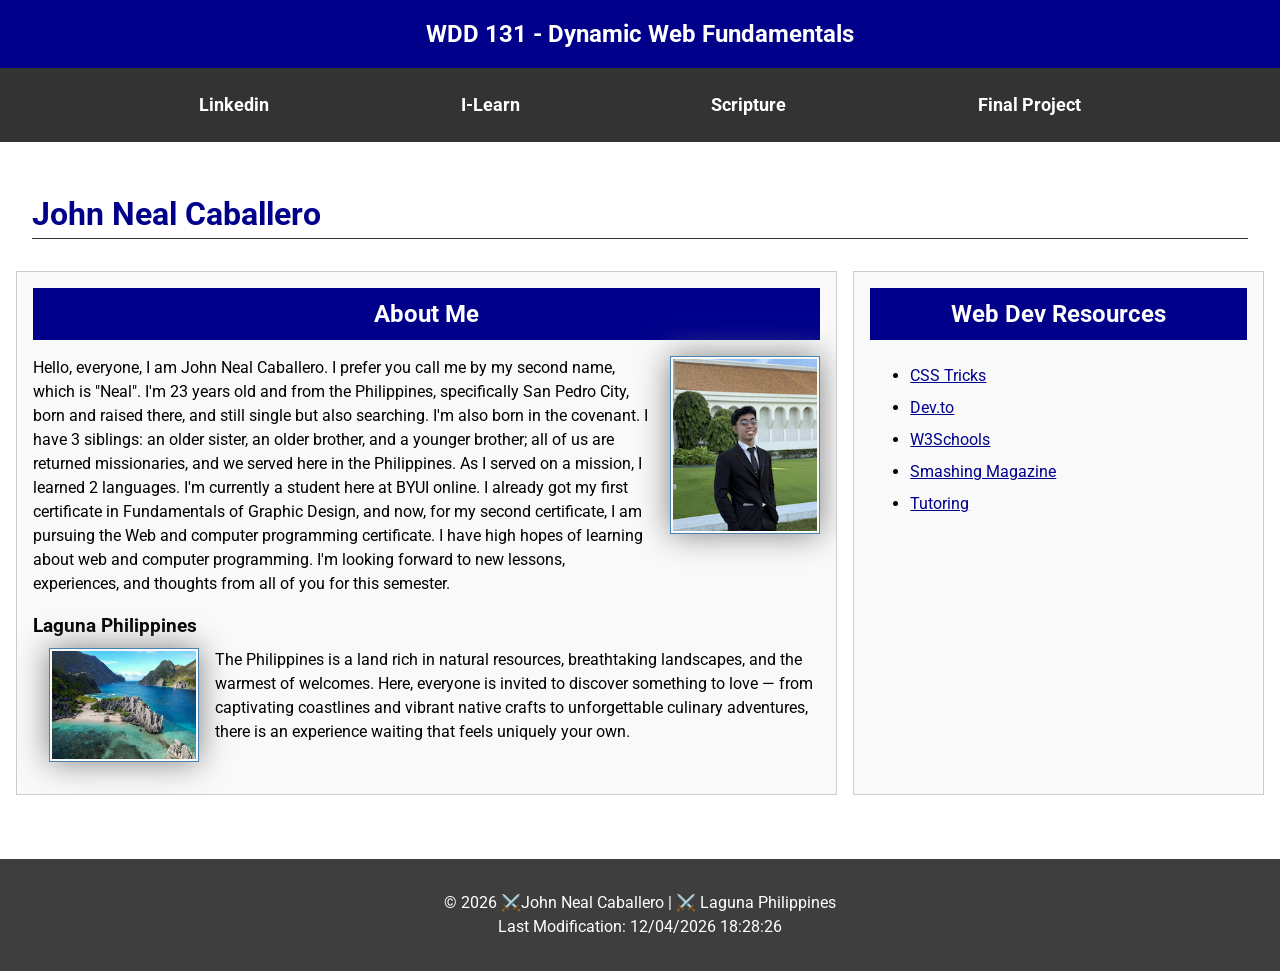
<file: index.html>
<!DOCTYPE html>
<html lang="en">

<head>
    <meta charset="UTF-8">
    <meta name="viewport" content="width=device-width, initial-scale=1.0">
    <title>WDD 131 - Dynamic Web Fundamentals - John Neal Caballero</title>
    <meta name="description"
      content="John Neal Caballero's WDD 131 home page for learning Dynamic Web Fundamentals using HTML, CSS, and Javascript">
    <meta name="author" content="John Neal Caballero">
    <link rel="preconnect" href="https://fonts.googleapis.com">
    <link rel="preconnect" href="https://fonts.gstatic.com" crossorigin>
    <link href="https://fonts.googleapis.com/css2?family=Roboto:ital,wght@0,100..900;1,100..900&display=swap" rel="stylesheet">
    <link rel="stylesheet" href="styles/base.css">
    <script src="scripts/getdates.js" defer></script>
</head>

<body>
    <header>
        <span id="course-title">WDD 131 - Dynamic Web Fundamentals</span>

        <nav>
            <a href="https://www.linkedin.com/in/john-neal-caballero-a017a2123/">Linkedin</a>
            <a href="https://byupw.instructure.com/">I-Learn</a>
            <a href="https://www.churchofjesuschrist.org/study/scriptures/bofm/alma/44?lang=eng">Scripture</a>
            <a href="#">Final Project</a>
        </nav>
    </header>
    


     <main>
            <h1>John Neal Caballero</h1>
            <section class="card">
                <h2>About Me</h2>
                <img src="images/profile.jpg" alt="Hello, my name is John Neal Caballero">
                <p>Hello, everyone, I am John Neal Caballero. I prefer you call me by my second name,
                which
                is "Neal". I'm 23 years old and from the Philippines, specifically San Pedro City,
                born
                and raised there, and still single but also searching. I'm also born in the
                covenant. I
                have 3 siblings: an older sister, an older brother, and a younger brother; all of us
                are
                returned missionaries, and we served here in the Philippines. As I served on a
                mission,
                I learned 2 languages. I'm currently a student here at BYUI online. I already got my
                first certificate in Fundamentals of Graphic Design, and now, for my second
                certificate,
                I am pursuing the Web and computer programming certificate. I have high hopes of
                learning about web and computer programming. I'm looking forward to new lessons,
                experiences, and thoughts from all of you for this semester.</p>
                <h3>Laguna Philippines</h3>
                <div class="location-info">
                    <img src="images/philippines.jpg" alt="Philippines landscapes">
                    <p> The Philippines is a land rich in natural resources, breathtaking landscapes,
                and
                the
                warmest of welcomes. Here, everyone is invited to discover something to love —
                from
                captivating coastlines and vibrant native crafts to unforgettable culinary
                adventures, there is an experience waiting that feels uniquely your own.</p>

                </div>
                
            </section>
            <section class="card">
            <h2>Web Dev Resources</h2>
            <ul>
                <li><a href="https://css-tricks.com/snippets/css/a-guide-to-flexbox/">CSS Tricks</a></li>
                <li><a href="https://dev.to/">Dev.to</a></li>
                <li><a href="https://www.w3schools.com/">W3Schools</a></li>
                <li><a href="https://www.smashingmagazine.com/">Smashing Magazine</a></li>
                <li><a href="https://byupathwayworldwideprod.sharepoint.com/sites/WebComputerProgrammingCertificate/SitePages/WDD-131(1).aspx?e=FtHAQv&share=EWuXsjwbZUdEsmVoV5ImBqoBySAAu9vYautSHGOB8UrdwQ">Tutoring</a></li>
            </ul>
            
        </section>
            
    </main>
        

    <footer>
        <p>© <span id="currentyear"></span> ⚔️John Neal Caballero | ⚔️ Laguna Philippines</p>
        <p id="lastModified"></p>
    </footer>
</body>

</html>
</file>
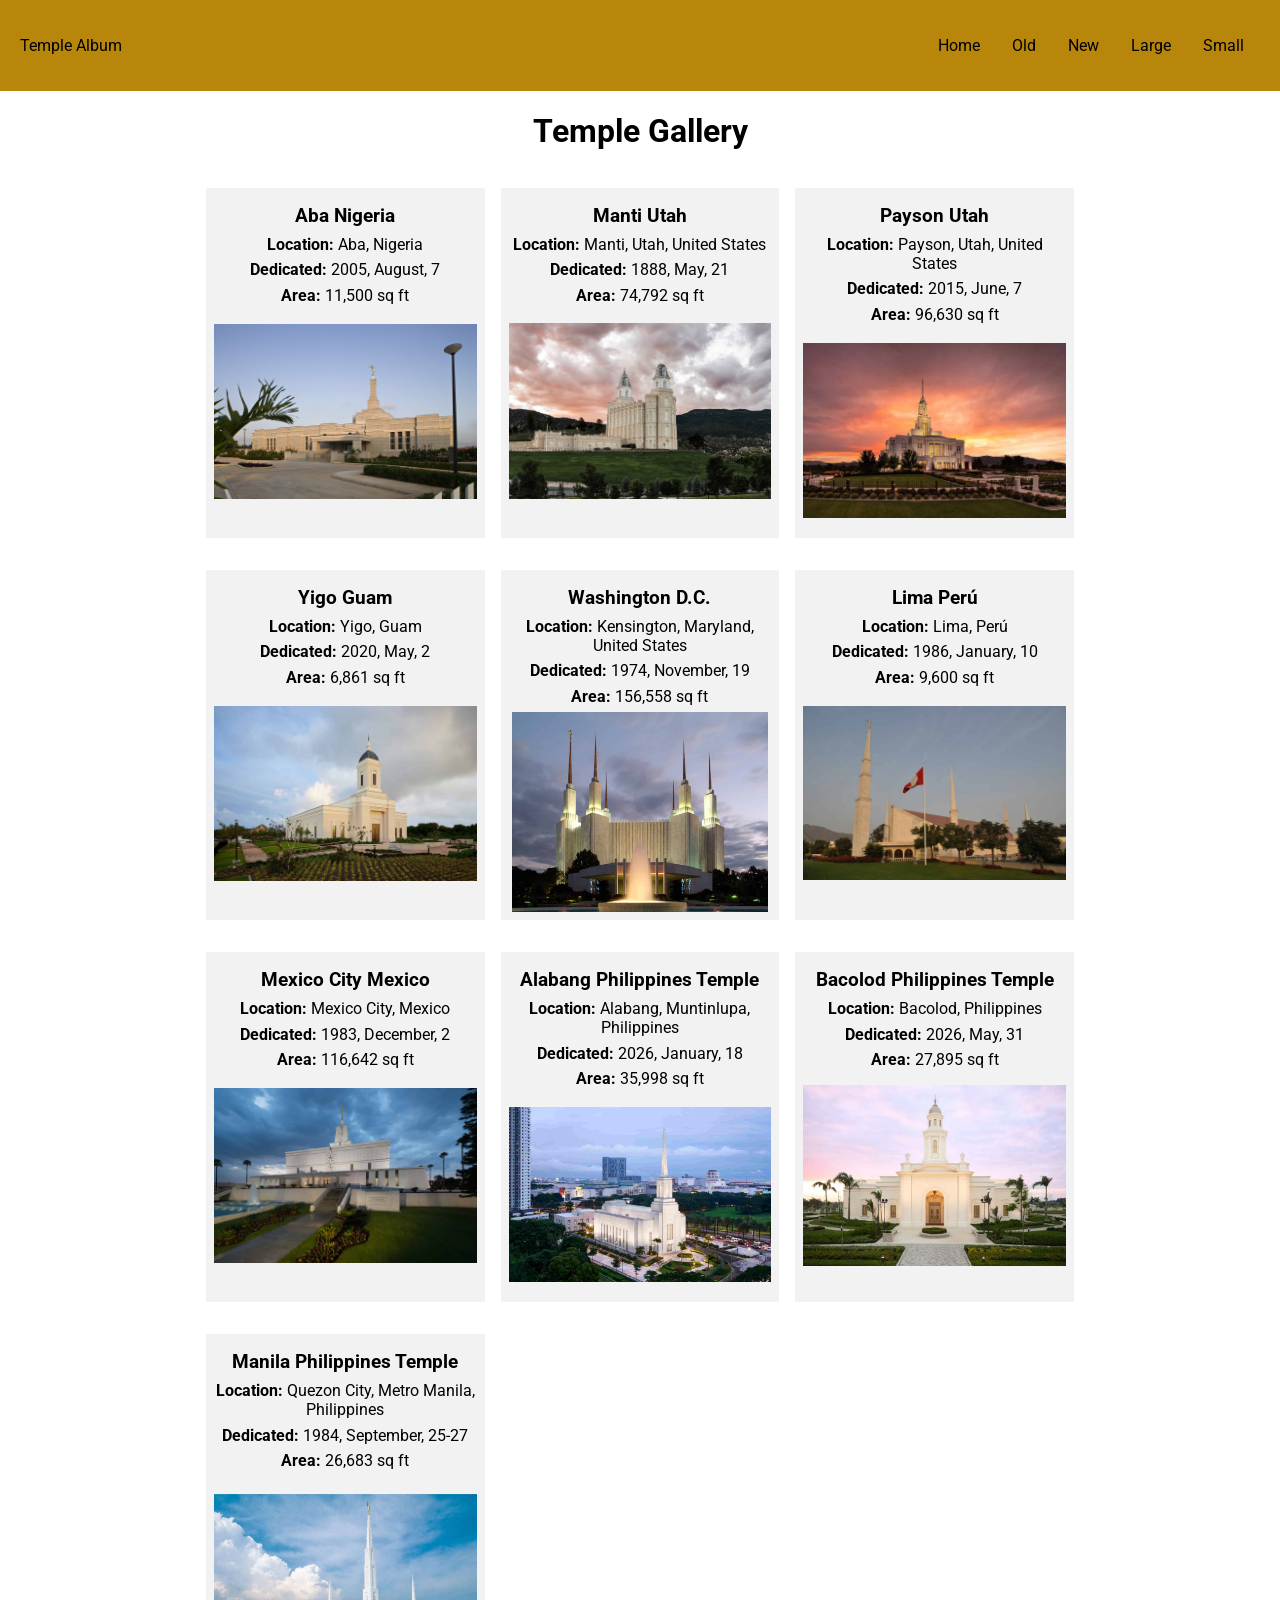
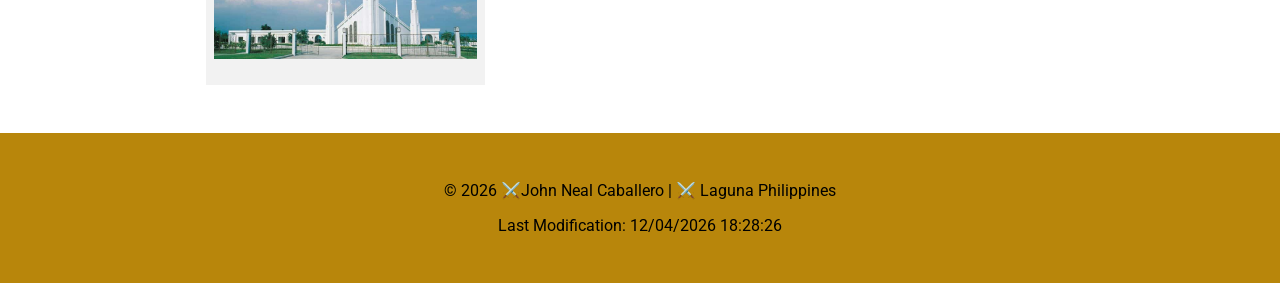
<file: filtered-temples.html>
<!DOCTYPE html>
<html lang="en">

<head>
    <meta charset="UTF-8">
    <meta name="viewport" content="width=device-width, initial-scale=1.0">
    <title>WDD 131 - Project Album - John Neal Caballero</title>
    <meta name="description"
      content="John Neal Caballero's WDD 131 Project Album were I making an Home page for temples">
    <meta name="author" content="John Neal Caballero">
    <link rel="preconnect" href="https://fonts.googleapis.com">
    <link rel="preconnect" href="https://fonts.gstatic.com" crossorigin>
    <link href="https://fonts.googleapis.com/css2?family=Roboto:ital,wght@0,100..900;1,100..900&display=swap" rel="stylesheet">
    <link rel="stylesheet" href="styles/filtered-temples.css">
    <link rel="stylesheet" href="styles/filtered-temples-large.css">
    <script src="scripts/filtered-temples.js" defer></script>
</head>

<body>
   <header>
    <p class="site-title">Temple Album</p>
    <button id="menu" aria-label="Open navigation menu">☰</button>
    <nav>
        <a href="#" id="home">Home</a>
        <a href="#" id="old">Old</a>
        <a href="#" id="new">New</a>
        <a href="#" id="large">Large</a>
        <a href="#" id="small">Small</a>
    </nav>
   </header>

   
   <main>
    <h1>Temple Gallery</h1>
    
    <div class="gallery">
   </div>
   </main>

    <footer>
        <p>© <span id="currentyear"></span> ⚔️John Neal Caballero | ⚔️ Laguna Philippines</p>
        <p id="lastModified"></p>
    </footer>
</body>

</html>
</file>
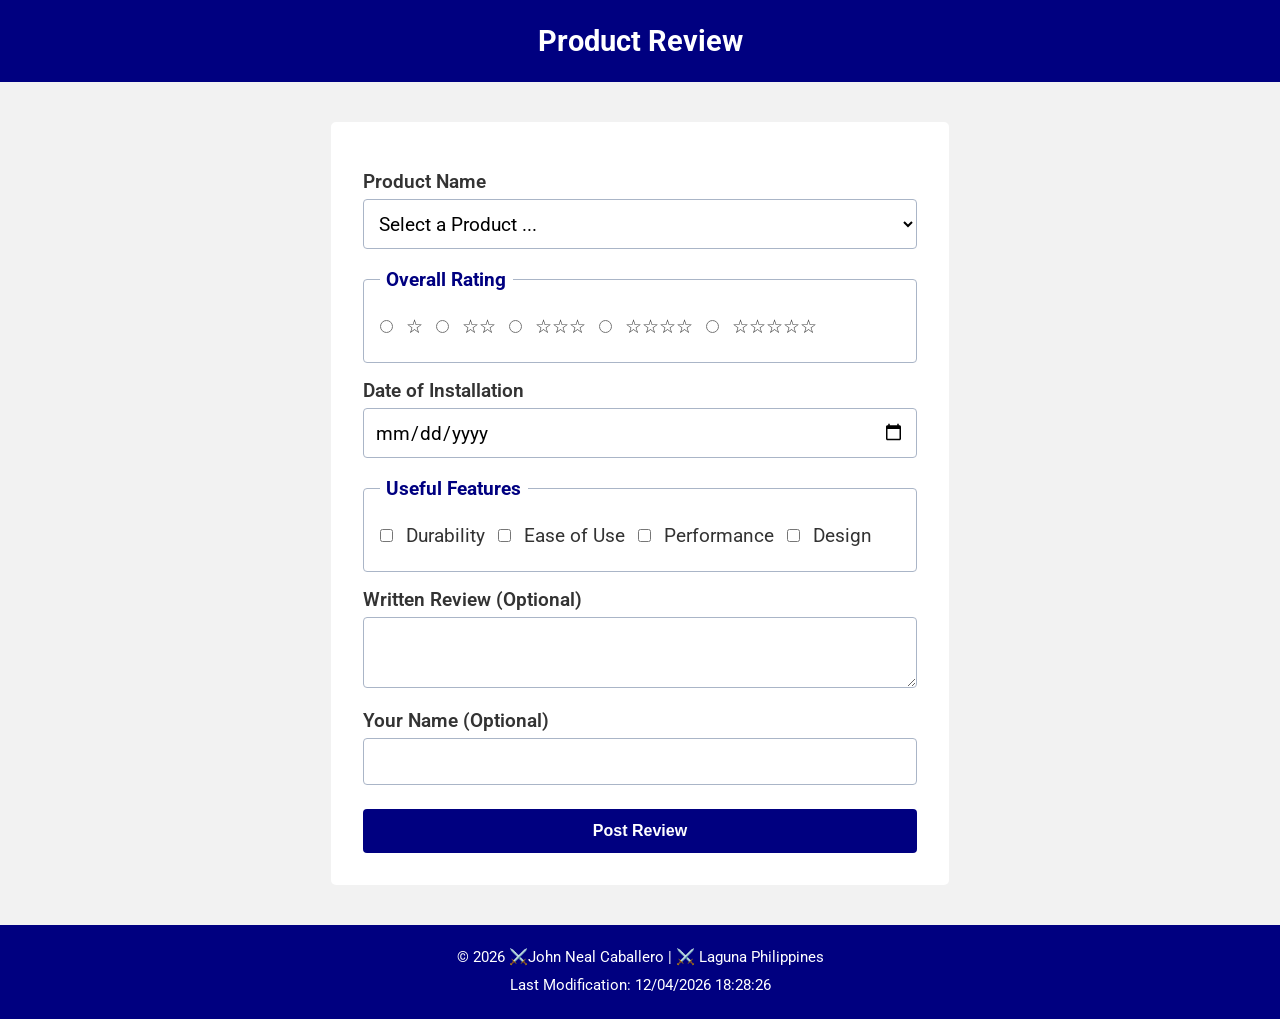
<file: form.html>
<!DOCTYPE html>
<html lang="en">
<head>
    <meta charset="UTF-8">
    <meta name="viewport" content="width=device-width, initial-scale=1.0">
    <title>WDD 131 Product Review</title>
    <meta name="description"
      content="Submit a product review by selecting a product, rating it, and sharing your feedback.">
    <meta name="author" content="John Neal Caballero">
    <link rel="preconnect" href="https://fonts.googleapis.com">
    <link rel="preconnect" href="https://fonts.gstatic.com" crossorigin>
    <link href="https://fonts.googleapis.com/css2?family=Roboto:ital,wght@0,100..900;1,100..900&display=swap" rel="stylesheet">
    <link rel="stylesheet" href="styles/form.css">
    <script src="scripts/form.js" defer></script>
</head>
<body>
    <header>
        <h1>Product Review</h1>
    </header>
    <main>
       <form action="review.html" method="get">
        <label for="productName">Product Name</label>
        <select name="productName" id="productName" required>
            <option value="" disabled selected>Select a Product ...</option>
        </select>

        <fieldset>
            <legend>Overall Rating</legend>
            <input type="radio" id="rating1" name="rating" value="1" required>
            <label for="rating1">☆</label>
            <input type="radio" id="rating2" name="rating" value="2" required>
            <label for="rating2">☆☆</label>
            <input type="radio" id="rating3" name="rating" value="3" required>
            <label for="rating3">☆☆☆</label>
            <input type="radio" id="rating4" name="rating" value="4" required>
            <label for="rating4">☆☆☆☆</label>
            <input type="radio" id="rating5" name="rating" value="5" required>
            <label for="rating5">☆☆☆☆☆</label>
        </fieldset>
        
        <label for="installationDate">Date of Installation</label>
        <input type="date" id="installationDate" name="installationDate" required>

        <fieldset>
            <legend>Useful Features</legend>

            <input type="checkbox" id="durability" name="features" value="durability">
            <label for="durability">Durability</label>

            <input type="checkbox" id="easeofuse" name="features" value="easeofuse">
            <label for="easeofuse">Ease of Use</label>

            <input type="checkbox" id="performance" name="features" value="performance">
            <label for="performance">Performance</label>

            <input type="checkbox" id="design" name="features" value="design">
            <label for="design">Design</label>
        </fieldset>

        <label for="writtenReview">Written Review (Optional)</label>
        <textarea name="writtenReview" id="writtenReview"></textarea>

        <label for="userName">Your Name (Optional)</label>
        <input type="text" id="userName" name="userName">

        <input type="submit" value="Post Review">
        </form>
    </main>

    <footer>
        <p>© <span id="currentyear"></span> ⚔️John Neal Caballero | ⚔️ Laguna Philippines</p>
        <p id="lastModified"></p>
    </footer>
</body>
</html>
</file>
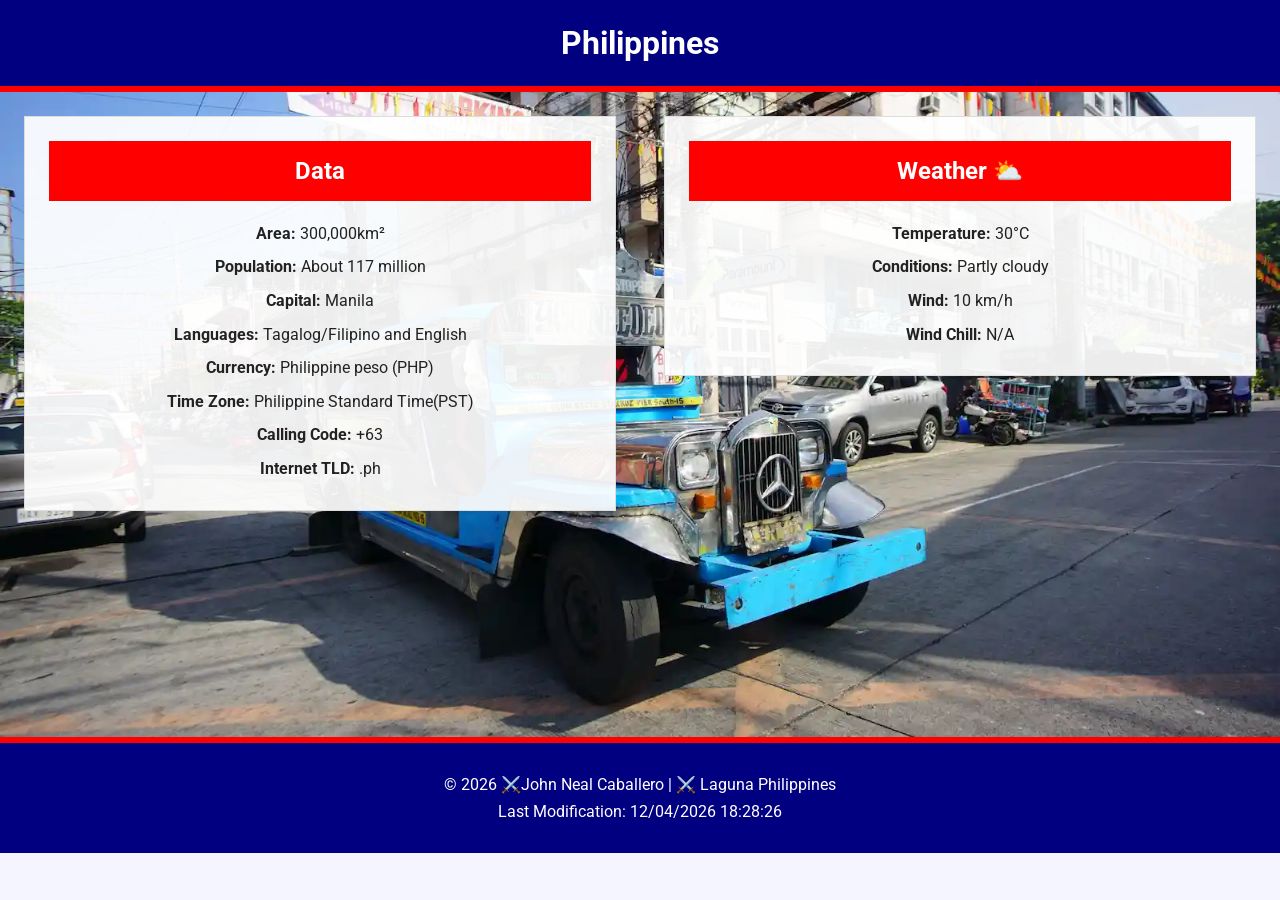
<file: place.html>
<!DOCTYPE html>
<html lang="en">
<head>
    <meta charset="UTF-8">
    <meta name="viewport" content="width=device-width, initial-scale=1.0">
    <title>Philippines | Country Page</title>
    <meta name="description"
      content="John Neal Caballero's WDD 131 Country Page Week 3 Philippines Data and Weather">
    <meta name="author" content="John Neal Caballero">
    <link rel="preconnect" href="https://fonts.googleapis.com">
    <link rel="preconnect" href="https://fonts.gstatic.com" crossorigin>
    <link href="https://fonts.googleapis.com/css2?family=Roboto:ital,wght@0,100..900;1,100..900&display=swap" rel="stylesheet">
    <link rel="stylesheet" href="styles/place.css">
    <script src="scripts/place.js" defer></script>
</head>
<body>
    <header>
        <h1>Philippines</h1>
    </header>

    <main>
        <img src="images/philippines-pic.webp" 
        srcset="
        images/philippines-small.webp 600w,
        images/philippines-medium.webp 1000w,
        images/philippines-pic.webp 1600w
        "
        sizes="100vw"
        alt="A scenic view of the Philippines">
        <section>
            <h2>Data</h2>
           <p><strong>Area:</strong> 300,000km²</p>
           <p><strong>Population:</strong> About 117 million</p>
           <p><strong>Capital:</strong> Manila</p>
           <p><strong>Languages:</strong> Tagalog/Filipino and English</p>
           <p><strong>Currency:</strong> Philippine peso (PHP)</p>
           <p><strong>Time Zone:</strong> Philippine Standard Time(PST)</p>
           <p><strong>Calling Code:</strong> +63</p>
           <p><strong>Internet TLD:</strong> .ph</p>
        </section>

        <section>
            <h2>Weather</h2>
            <img src="images/weather-icon.svg" alt="weather icon for mobile">
            <p><strong>Temperature:</strong> 30°C</p>
            <p><strong>Conditions:</strong> Partly cloudy</p>
            <p><strong>Wind:</strong> 10 km/h</p>
            <p><strong>Wind Chill:</strong> <span id="windchill"></span></p>
        </section>
       

    </main>

    <footer>
        <p>© <span id="currentyear"></span> ⚔️John Neal Caballero | ⚔️ Laguna Philippines</p>
        <p id="lastModified"></p>
    </footer>
</body>
</html>
</file>
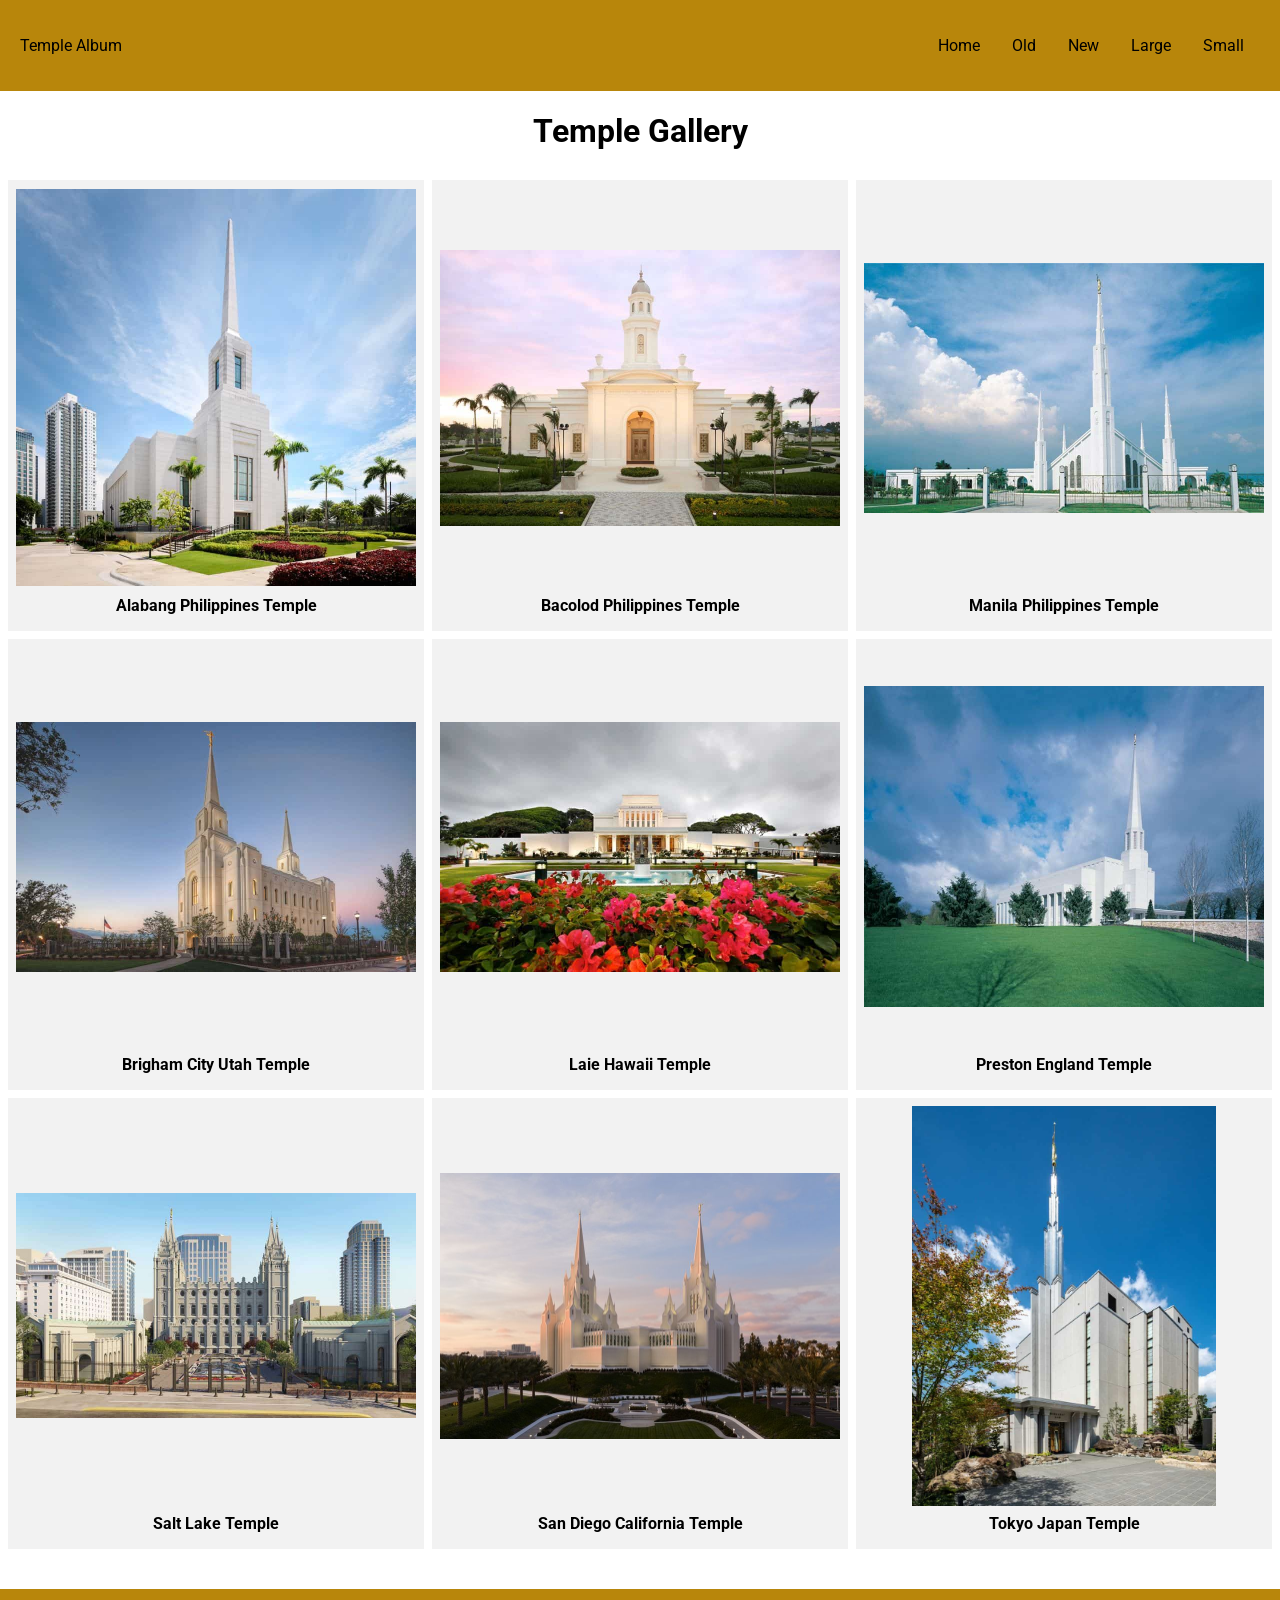
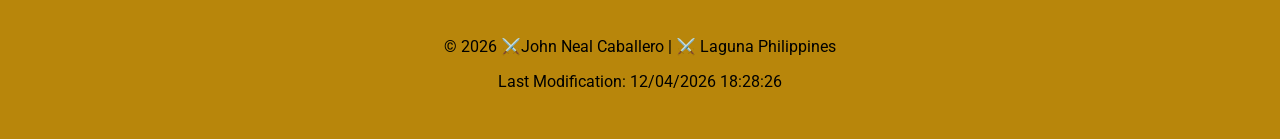
<file: temples.html>
<!DOCTYPE html>
<html lang="en">

<head>
    <meta charset="UTF-8">
    <meta name="viewport" content="width=device-width, initial-scale=1.0">
    <title>WDD 131 - Project Album - John Neal Caballero</title>
    <meta name="description"
      content="John Neal Caballero's WDD 131 Project Album were I making an Home page for temples">
    <meta name="author" content="John Neal Caballero">
    <link rel="preconnect" href="https://fonts.googleapis.com">
    <link rel="preconnect" href="https://fonts.gstatic.com" crossorigin>
    <link href="https://fonts.googleapis.com/css2?family=Roboto:ital,wght@0,100..900;1,100..900&display=swap" rel="stylesheet">
    <link rel="stylesheet" href="styles/temples.css">
    <link rel="stylesheet" href="styles/temples-large.css">
    <script src="scripts/temples.js" defer></script>
</head>

<body>
   <header>
    <p class="site-title">Temple Album</p>
    <button id="menu" aria-label="Open navigation menu">☰</button>
    <nav>
        <a href="#">Home</a>
        <a href="#">Old</a>
        <a href="#">New</a>
        <a href="#">Large</a>
        <a href="#">Small</a>
    </nav>
   </header>

   
   <main>
    <h1>Temple Gallery</h1>
    
    <div class="gallery">
    <figure>
        <img src="images/alabang-philippines-temple.jpg" alt="Alabang Temple">
        <figcaption>Alabang Philippines Temple</figcaption>
    </figure>
    <figure>
        <img src="images/bacolod-philippines-temple.jpg" alt="Bacolod Temple">
        <figcaption>Bacolod Philippines Temple</figcaption>
    </figure>
    <figure>
        <img src="images/manila-philippines-temple.jpg" alt="Manila Temple">
        <figcaption>Manila Philippines Temple</figcaption>
    </figure>
    <figure>
        <img src="images/brigham-city-utah-temple.jpg" alt="Brigham City Temple">
        <figcaption>Brigham City Utah Temple</figcaption>
    </figure>
    <figure>
        <img src="images/laiehawaii-temple.jpg" alt="Laie Temple">
        <figcaption>Laie Hawaii Temple</figcaption>
    </figure>
    <figure>
        <img src="images/preston-england-temple.jpg" alt="Preston Temple">
        <figcaption>Preston England Temple</figcaption>
    </figure>
    <figure>
        <img src="images/salt-lake-temple.jpg" alt="Salt Lake Temple">
        <figcaption>Salt Lake Temple</figcaption>
    </figure>
    <figure>
        <img src="images/sandiegocalifornia-temple.jpeg" alt="San Diego Temple">
        <figcaption>San Diego California Temple</figcaption>
    </figure>
    <figure>
        <img src="images/tokyojapan-temple.jpg" alt="Tokyo Temple">
        <figcaption>Tokyo Japan Temple</figcaption>
    </figure>
   </div>
   </main>

    <footer>
        <p>© <span id="currentyear"></span> ⚔️John Neal Caballero | ⚔️ Laguna Philippines</p>
        <p id="lastModified"></p>
    </footer>
</body>

</html>
</file>
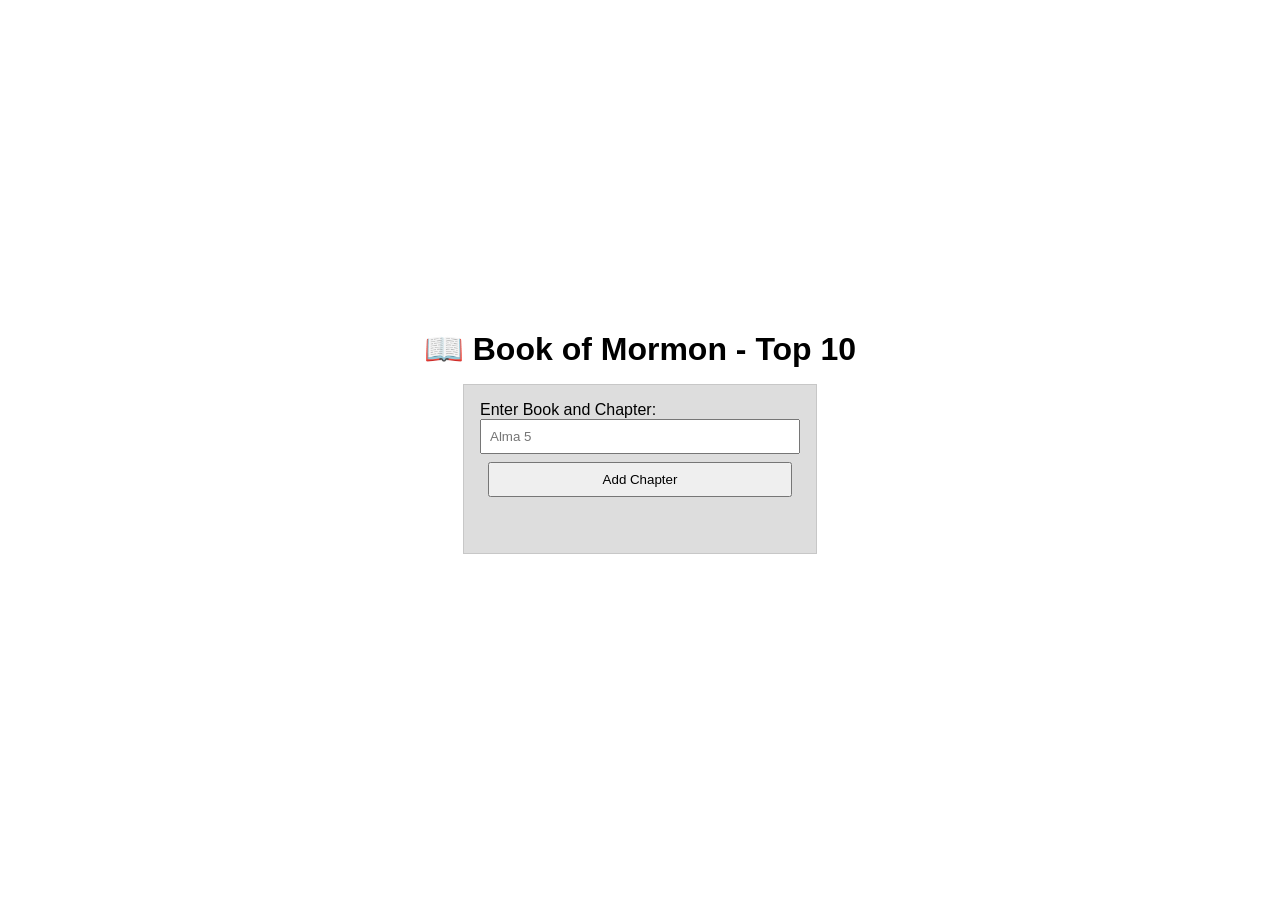
<file: week02/bom.html>
<!DOCTYPE html>
<html lang="en">
<head>
    <meta charset="UTF-8">
    <meta name="viewport" content="width=device-width, initial-scale=1.0">
    <meta name="author" content="John Neal Caballero">
    <title>Book of Mormon</title>
    <link rel="preconnect" href="https://fonts.googleapis.com">
    <link rel="preconnect" href="https://fonts.gstatic.com" crossorigin>
    <link href="https://fonts.googleapis.com/css2?family=Roboto:ital,wght@0,100..900;1,100..900&display=swap" rel="stylesheet">
    <link rel="stylesheet" href="styles/bom.css">
    <script src="scripts/bom.js" defer></script>
</head>
<body>
    <h1>📖 Book of Mormon - Top 10</h1>
<main>
	<label for="favchap">Enter Book and Chapter: </label>
	<input type="text" id="favchap" placeholder="Alma 5">
	<button type="submit">Add Chapter</button>
    <!--<button aria-label="Close" id="close-button">❌</button> -->
	<ul id="list"></ul>
</main>
</body>
</html>
</file>
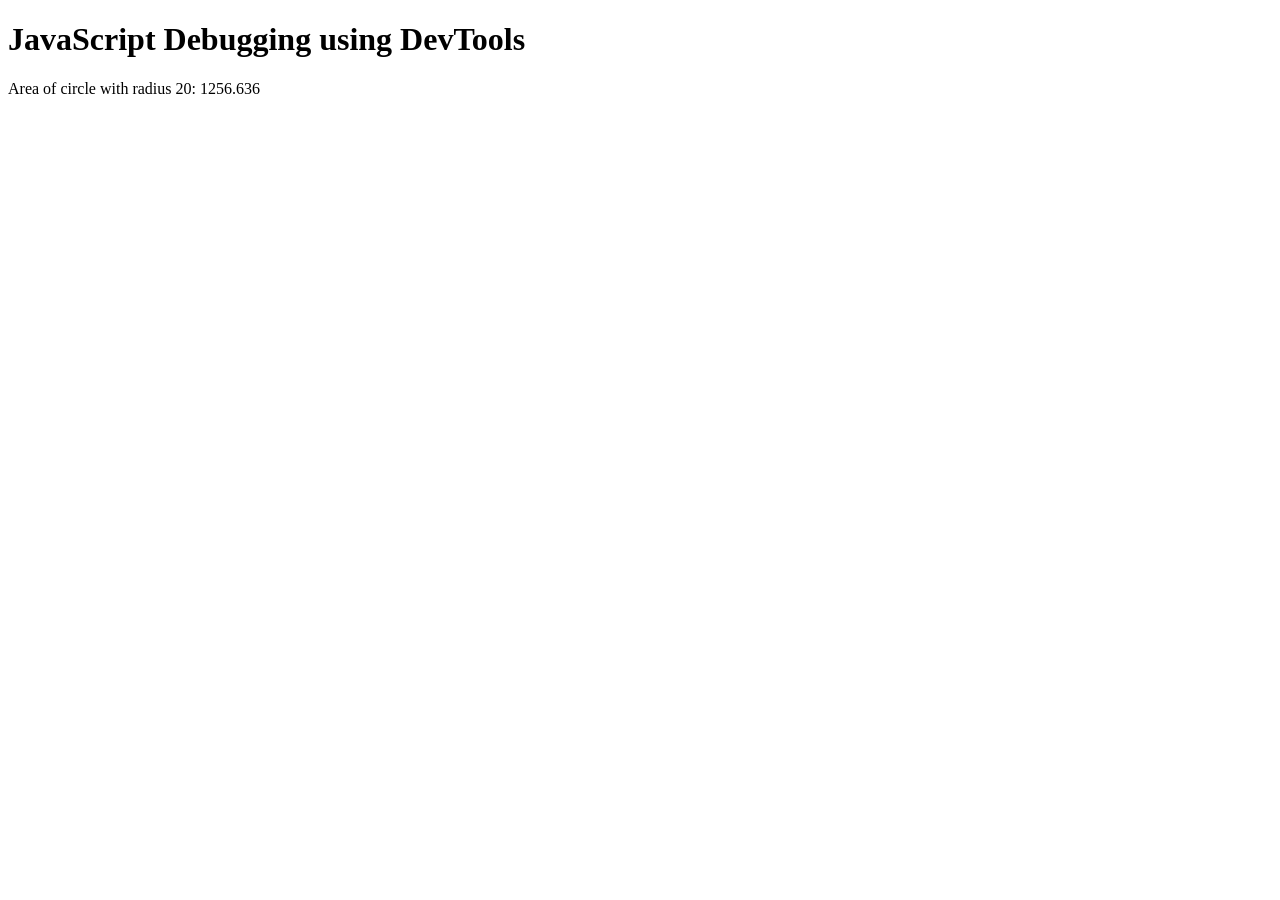
<file: week02/debugging.html>
<!DOCTYPE html>
<html lang="en">
<head>
    <meta charset="UTF-8">
    <meta name="viewport" content="width=device-width, initial-scale=1.0">
    <title>Debugging</title>
    <script src="scripts/debugging.js" defer></script>
</head>
<body>
    <h1>JavaScript Debugging using DevTools</h1>
    <p>Area of circle with radius <span id="radius"></span>: <span id="area"></span></p>
</body>
</html>
</file>
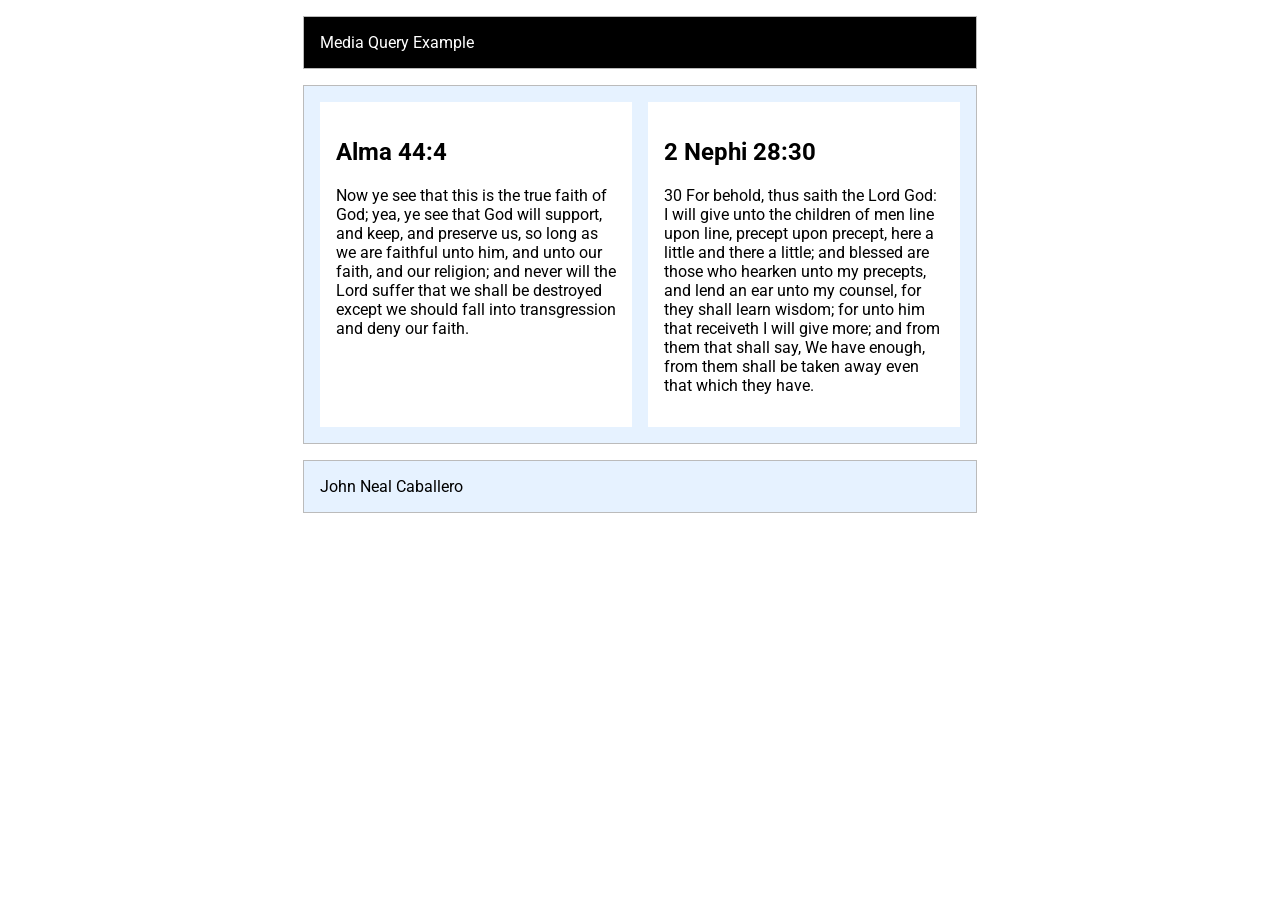
<file: week02/media-query.html>
<!DOCTYPE html>
<html lang="en">
<head>
    <meta charset="UTF-8">
    <meta name="viewport" content="width=device-width, initial-scale=1.0">
    <title>WDD-131 - Media Query Example</title>
    <meta name="description" content="Media Query example learning page.">
    <meta name="author" content="John Neal Caballero">
    <link rel="preconnect" href="https://fonts.googleapis.com">
    <link rel="preconnect" href="https://fonts.gstatic.com" crossorigin>
    <link href="https://fonts.googleapis.com/css2?family=Roboto:ital,wght@0,100..900;1,100..900&display=swap" rel="stylesheet">
    <link rel="stylesheet" href="styles/media-query.css">
    <link rel="stylesheet" href="styles/media-query-large.css">
</head>
<body>
    <header>Media Query Example</header>
    <main>
        <section>
            <h1>Alma 44:4</h1>
            <p>Now ye see that this is the true faith of God; yea, ye see that God will support, and keep, and preserve us, so long as we are faithful unto him, and unto our faith, and our religion; and never will the Lord suffer that we shall be destroyed except we should fall into transgression and deny our faith.</p>
        </section>
        <section>
            <h2>2 Nephi 28:30</h2>
            <p>30 For behold, thus saith the Lord God: I will give unto the children of men line upon line, precept upon precept, here a little and there a little; and blessed are those who hearken unto my precepts, and lend an ear unto my counsel, for they shall learn wisdom; for unto him that receiveth I will give more; and from them that shall say, We have enough, from them shall be taken away even that which they have.</p>
        </section>
    </main>
    <footer> John Neal Caballero</footer>
</body>
</html>
</file>
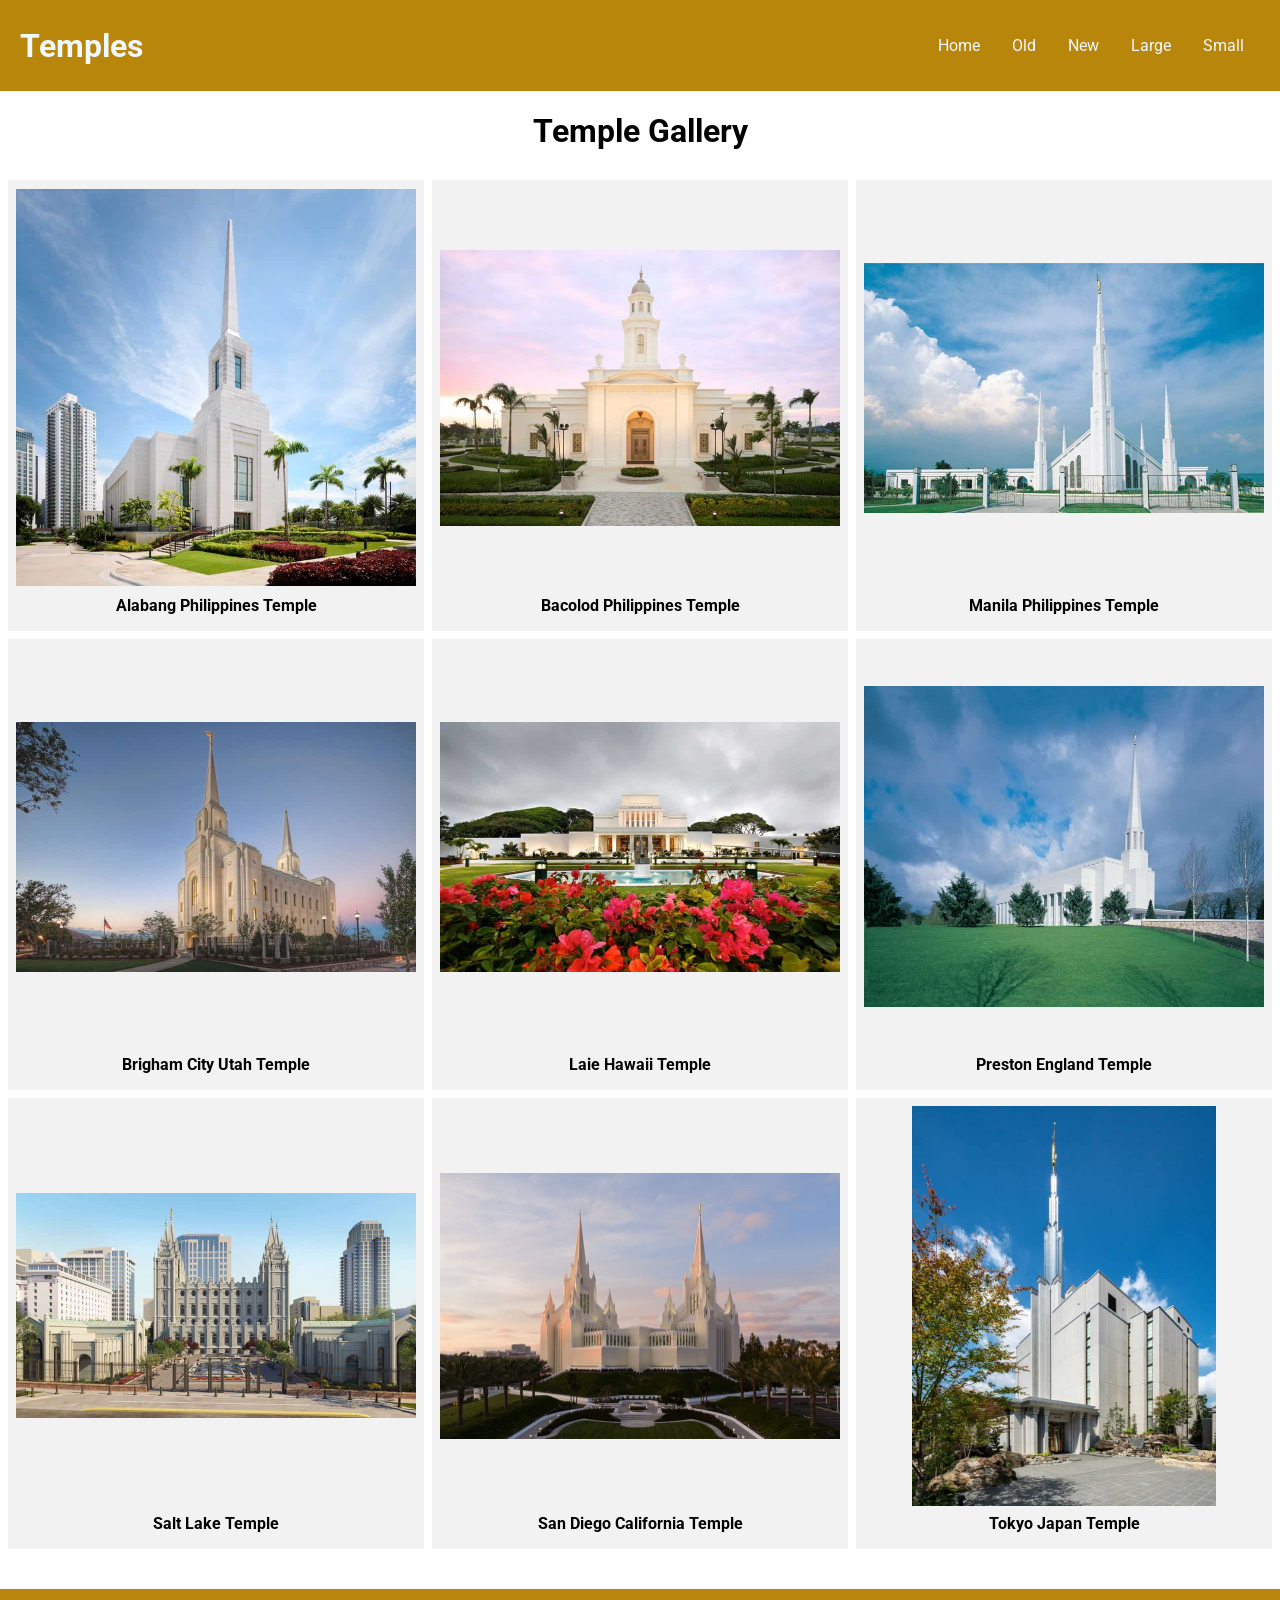
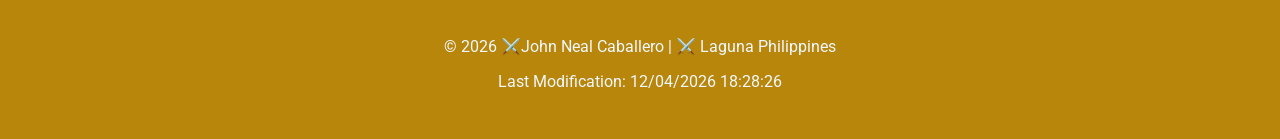
<file: week02/temples.html>
<!DOCTYPE html>
<html lang="en">

<head>
    <meta charset="UTF-8">
    <meta name="viewport" content="width=device-width, initial-scale=1.0">
    <title>WDD 131 - Project Album - John Neal Caballero</title>
    <meta name="description"
      content="John Neal Caballero's WDD 131 Project Album were I making an Home page for temples">
    <meta name="author" content="John Neal Caballero">
    <link rel="preconnect" href="https://fonts.googleapis.com">
    <link rel="preconnect" href="https://fonts.gstatic.com" crossorigin>
    <link href="https://fonts.googleapis.com/css2?family=Roboto:ital,wght@0,100..900;1,100..900&display=swap" rel="stylesheet">
    <link rel="stylesheet" href="styles/temples.css">
    <link rel="stylesheet" href="styles/temples-large.css">
    <script src="scripts/temples.js" defer></script>
</head>

<body>
   <header>
    <h1>Temples</h1>
    <button id="menu" aria-label="Open navigation menu">☰</button>
    <nav>
        <a href="#">Home</a>
        <a href="#">Old</a>
        <a href="#">New</a>
        <a href="#">Large</a>
        <a href="#">Small</a>
    </nav>
   </header>

   
   <main>
    <h1>Temple Gallery</h1>
    
    <div class="gallery">
    <figure>
        <img src="images/alabang-philippines-temple.jpg" alt="Alabang Temple">
        <figcaption>Alabang Philippines Temple</figcaption>
    </figure>
    <figure>
        <img src="images/bacolod-philippines-temple.jpg" alt="Bacolod Temple">
        <figcaption>Bacolod Philippines Temple</figcaption>
    </figure>
    <figure>
        <img src="images/manila-philippines-temple.jpg" alt="Manila Temple">
        <figcaption>Manila Philippines Temple</figcaption>
    </figure>
    <figure>
        <img src="images/brigham-city-utah-temple.jpg" alt="Brigham City Temple">
        <figcaption>Brigham City Utah Temple</figcaption>
    </figure>
    <figure>
        <img src="images/laiehawaii-temple.jpg" alt="Laie Temple">
        <figcaption>Laie Hawaii Temple</figcaption>
    </figure>
    <figure>
        <img src="images/preston-england-temple.jpg" alt="Preston Temple">
        <figcaption>Preston England Temple</figcaption>
    </figure>
    <figure>
        <img src="images/salt-lake-temple.jpg" alt="Salt Lake Temple">
        <figcaption>Salt Lake Temple</figcaption>
    </figure>
    <figure>
        <img src="images/sandiegocalifornia-temple.jpeg" alt="San Diego Temple">
        <figcaption>San Diego California Temple</figcaption>
    </figure>
    <figure>
        <img src="images/tokyojapan-temple.jpg" alt="Tokyo Temple">
        <figcaption>Tokyo Japan Temple</figcaption>
    </figure>
   </div>
   </main>

    <footer>
        <p>© <span id="currentyear"></span> ⚔️John Neal Caballero | ⚔️ Laguna Philippines</p>
        <p id="lastModified"></p>
    </footer>
</body>

</html>
</file>
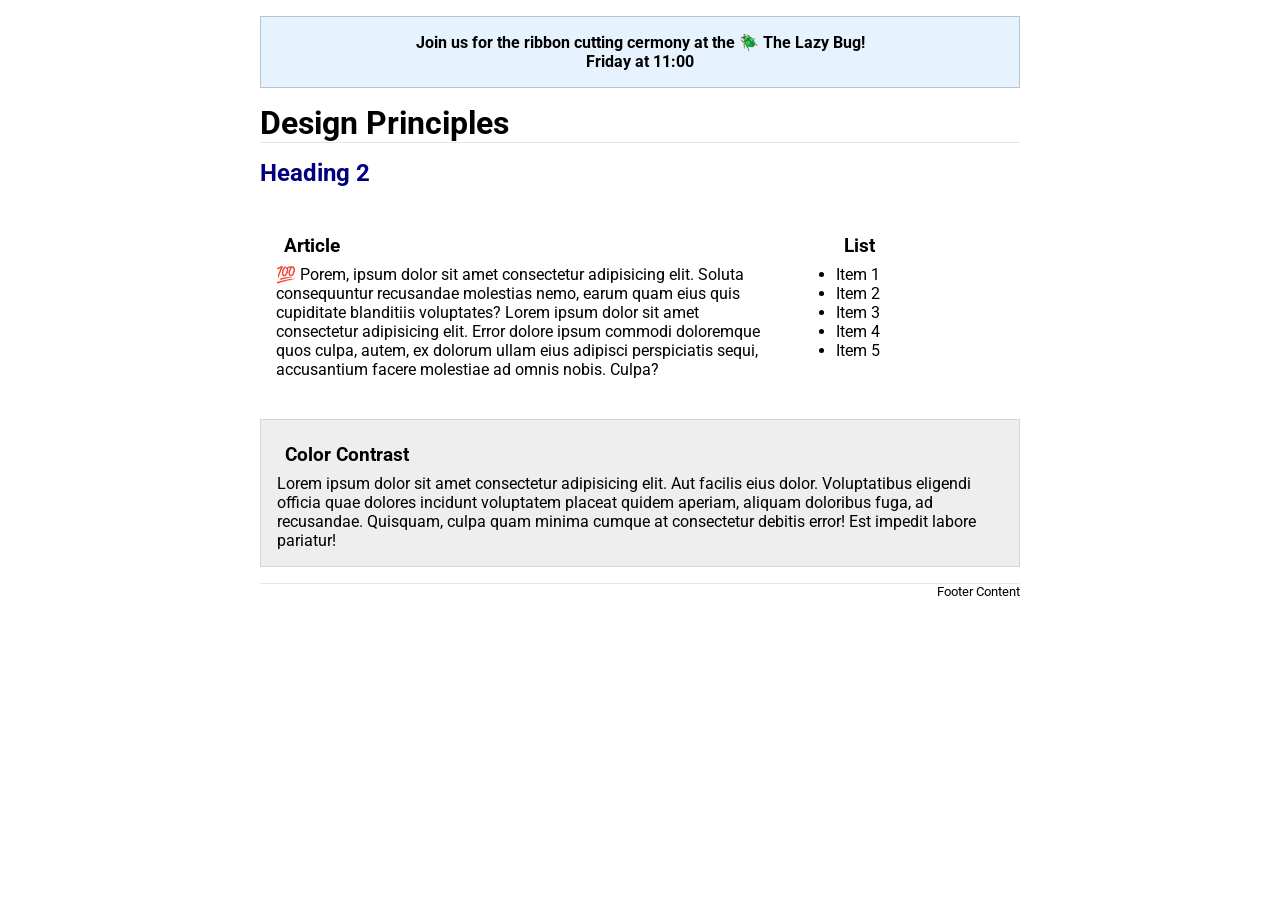
<file: week03/design.html>
<!DOCTYPE html>
<html lang="en">
<head>
    <meta charset="UTF-8">
    <meta name="viewport" content="width=device-width, initial-scale=1.0">
    <title>WDD 131 - Design Activity</title>
    <link href="https://fonts.googleapis.com/css2?family=Roboto:wght@400;700&display=swap" rel="stylesheet">
    <link rel="stylesheet" href="styles/design.css">

</head>
<body>
 <header>
	<div class="banner">Join us for the ribbon cutting cermony at the 🪲 The Lazy Bug!<br>Friday at 11:00</div>
	<h1>Design Principles</h1>
</header>
<main>
	<h2>Heading 2</h2>
	<section>
		<h3>Article</h3>
		<article>
			<p>💯 Porem, ipsum dolor sit amet consectetur adipisicing elit. Soluta consequuntur recusandae molestias nemo, earum quam eius quis cupiditate blanditiis voluptates? Lorem ipsum dolor sit amet consectetur adipisicing elit. Error dolore ipsum commodi doloremque quos culpa, autem, ex dolorum ullam eius adipisci perspiciatis sequi, accusantium facere molestiae ad omnis nobis. Culpa?</p>
		</article>
	</section>
	<section>
		<h3>List</h3>
		<ul>
			<li>Item 1</li>
			<li>Item 2</li>
			<li>Item 3</li>
			<li>Item 4</li>
			<li>Item 5</li>
		</ul>
	</section>
	<div class="callout">
		<h3>Color Contrast</h3>
		<p>Lorem ipsum dolor sit amet consectetur adipisicing elit. Aut facilis eius dolor. Voluptatibus eligendi officia quae dolores incidunt voluptatem placeat quidem aperiam, aliquam doloribus fuga, ad recusandae. Quisquam, culpa quam minima cumque at consectetur debitis error! Est impedit labore pariatur!</p>
	</div>
</main>
<footer>
	Footer Content
</footer>
</body>
</html>
</file>
<file: styles/base.css>
* {
    margin: 0;
    padding: 0;
    box-sizing: border-box;
}

:root {
    --color: darkblue;
    --width: 150px;
    --padding: 2px;
    --box-shadow: 0 0 30px gray;
    --height: auto;
}

body {
    font-size: 16px;
    font-family: Roboto, Arial, sans-serif;
    line-height: 1.5;
}

header {
    max-width: none;
    width: 100%;
    margin: 0 auto;
}

#course-title {
    display: block;
    background-color: var(--color);
    color: white;
    padding: 1rem;
    text-align: center;
    font-size: 1.5rem;
    font-weight: bold;
}

nav {
    background-color: #333;
    padding: 1rem;
    display: flex;
    justify-content: space-evenly;
    align-items: center;
}

nav a {
    display: block;
    padding: 0.5rem;
    text-decoration: none;
    font-size: 1.1rem;
    font-weight: 700;
    color: white;
}

nav a:hover {
    background-color: white;
    color: var(--color);
}

main {
    max-width: none;
    width: 100%;
    margin: 1rem auto;
    padding: 1rem;
    display: grid;
    grid-template-columns: 2fr 1fr;
    gap: 1rem;
}

h1 {
    color: var(--color);
    border-bottom: 1px solid #333;
    margin: 1rem;
    grid-column: 1 / -1;
}

.card {
    background-color: #f9f9f9;
    padding: 1rem;
    border: 1px solid #ccc;
    margin-bottom: 1rem;
    overflow: auto;

}

.card h2 {
    background-color: var(--color);
    color: white;
    padding: 0.5rem;
    text-align: center;
    margin-bottom: 1rem;
}

.card h3 {
    margin-top: 1rem;
    margin-bottom: 0.5rem;
}

.card img {
    width: var(--width);
    height: var(--height);
    padding: var(--padding);
    box-shadow: var(--box-shadow);
    border: 1px solid steelblue;
}

.card img:first-of-type {
    float: right;
    margin: 0 0 1rem 1rem;
}

.card ul {
    margin-left: 2rem;
    padding: 0.5rem;
}

.card li {
    margin-bottom: 0.5rem;
}

.card a {
    color: var(--color);
}

.location-info {
    display: flex;
    align-items: flex-start;
    gap: 1rem;
}


footer {
    color: #fff;
    max-width: none;
    width: 100%;
    margin: 2rem auto 0;
    border-top: 1px #000;
    text-align: center;
    padding: 2rem 1rem;
    background-color: #3e3e3e;
}
</file>
<file: styles/filtered-temples.css>
* {
    box-sizing: border-box;
}

body {
    margin: 0;
    font-family: Roboto, sans-serif;
}

header {
    background-color: darkgoldenrod;
    color: #000000;
    padding: 20px;
    text-align: center;
    display: grid;
    grid-template-columns: 1fr auto;
    align-items: center;
}

header h1 {
    text-align: left;
    margin: 0;
    justify-self: start;
}
nav {
    flex-direction: column;
    align-items: center;
    display: none;
    grid-column: 1 / 3;
}

nav.open {
    display: flex;
}

main h1 {
    text-align: center;
}

#menu {
    justify-self: end;
}
nav a {
    color: #000000;
    padding: 1rem;
    text-align: right;
    text-decoration: none;
}

nav a:hover {
    background-color: white;
    color: darkgoldenrod;
}

.site-title {
    text-align: left;
    margin: 0;
    justify-self: start;
}

.gallery {
    display: grid;
    grid-template-columns: 1fr;
    gap: 2rem 1rem;
    padding: 1rem;
    max-width: 900px;
    margin: 0 auto;
}

.gallery section {
    margin: 0;
    padding: 0.5rem;
    text-align: center;
    background-color: #f2f2f2;
}

.gallery section h2 {
    font-size: 1.2rem;
    margin: 0.5rem 0;
}

.gallery section p {
    margin: 0.4rem 0;
}

.gallery section img {
    width: 100%;
    height: 200px;
    object-fit: contain;
    display: block;
    margin: 0 auto;
}

footer {
    color: #000000;
    max-width: none;
    margin: 2rem auto 0;
    text-align: center;
    padding: 2rem 1rem;
    background-color: darkgoldenrod;
}
</file>
<file: styles/filtered-temples-large.css>
@media  screen and (min-width:768px) {
    header {
        display: flex;
        justify-content: space-between;
        align-items: center;
    }
    nav {
        display: flex;
        justify-content: space-around;
        flex-direction: row;
        grid-column: auto;
    }

    #menu {
        display: none;
    }
    
    .gallery {
        grid-template-columns: repeat(3, 1fr);
    }
}
</file>
<file: styles/form.css>
* {
    margin: 0;
    padding: 0;
    box-sizing: border-box;
}

body {
    font-family: "Roboto", sans-serif;
    font-size: 1.2em;
    color: #333;
    background-color: #f2f2f2;
}

header {
    background-color: navy;
    padding: 1.5rem;
    color: #fff;
    text-align: center;
}

h1 {
    font-size: 1.5em;
}

main {
    max-width: 600px;
    margin: 1.5rem auto;
    padding: 1rem;
}

form {
    background-color: #fff;
    padding: 1.5rem;
    border-radius: 5px;
}

label {
    display: block;
    margin-top: 1rem;
    margin-bottom: 0.4rem;
    font-weight: 600;
}

select,
input[type="date"],
input[type="text"],
textarea {
    width: 100%;
    padding: 0.7rem;
    border: 1px solid #aab5c7;
    border-radius: 4px;
    background-color: white;
    font: inherit;
}

fieldset {
    margin-top: 1.2rem;
    padding: 1rem;
    border: 1px solid #aab5c7;
    border-radius: 4px;
}

legend {
    padding: 0 0.4rem;
    font-weight: bold;
    color: navy;
}

fieldset label {
    display: inline-block;
    margin: 0.5rem;
    font-weight: normal;
}

input[type="radio"],
input[type="checkbox"] {
    accent-color: navy;
}

input[type="submit"] {
    width: 100%;
    margin-top: 1.5rem;
    padding: 0.8rem;
    border: none;
    border-radius: 4px;
    background-color: navy;
    color: white;
    font-size: 1rem;
    font-weight: bold;
    cursor: pointer;
}

input[type="submit"]:hover {
    background-color: #303f75;
}

footer {
    width: 100%;
    margin-top: 1rem;
    padding: 1.2rem;
    text-align: center;
    font-size: 0.8em;
    line-height: 1.8;
    color: #fff;
    background-color: navy;
}

@media screen and (min-width: 600px) {
    main {
        max-width: 650px;
    }

    form {
        padding: 2rem;
    }
}
</file>
<file: styles/place.css>
:root {
    --primary-color: navy;
    --secondary-color: red; 
    --background-color: #f5f5ff;
    --text-color: #222222;
}

* {
    margin: 0;
    padding: 0;
    box-sizing: border-box;
}

body {
    font-family: "Roboto", sans-serif;
    color: var(--text-color);
    background-color: var(--background-color);

    min-height: 100vh;
    display: flex;
    flex-direction: column;
}

header {
    background-color: var(--primary-color);
    color: white;
    text-align: center;
    padding: 1.5rem;
    border-bottom: 6px solid var(--secondary-color);
}

h1 {
    font-size: 2rem;
}

main {
    max-width: none;
    width: 100%;
    margin: 0 auto;
}

main > img {
    display: block;
    width: 100%;
    height: auto;
}

section {
    background-color: white;
    text-align: center;
    padding: 1.5rem;
    border: 1px solid #eeeeee;
}

section h2 {
    font-size: 1.5rem;
    line-height: 1.5;
}

section p {
    padding: 0.3rem;
    line-height: 1.5;
}

section img {
    display: block;
    width: 100px;
    height: auto;
    margin: 0 auto 1rem;
}

footer {
    background-color: var(--primary-color);
    color: white;
    text-align: center;
    padding: 1.5rem;
    border-top: 6px solid var(--secondary-color);
}

footer p {
    margin: 0.5rem;
}

@media screen and (min-width: 700px) {
    main {
        display: grid;
        grid-template-columns: 1fr 1fr;
        align-items: start;
    }

    main > img {
        grid-column: 1 / 3;
        grid-row: 1;
        width: 100%;
        height: 645px;
        object-fit: cover;
    }

    section {
        margin: 1.5rem;
        background-color: rgba(255, 255, 255, 0.92);
        border: 1px solid #dddddd;
    }

    section h2 {
        background-color: var(--secondary-color);
        color: white;
        padding: 0.75rem;
        margin-bottom: 1rem;
    }

    main section:nth-of-type(1) {
        grid-column: 1;
        grid-row: 1;
    }

    main section:nth-of-type(2) {
        grid-column: 2;
        grid-row: 1;
    }

    section img {
        display: none;
    }
    
    main section:nth-of-type(2) h2::after {
        content: " ⛅";
    }

    footer {
        grid-column: 1 / 3;
    }
}
</file>
<file: styles/temples.css>
* {
    box-sizing: border-box;
}

body {
    margin: 0;
    font-family: Roboto, sans-serif;
}

header {
    background-color: darkgoldenrod;
    color: #000000;
    padding: 20px;
    text-align: center;
    display: grid;
    grid-template-columns: 1fr auto;
    align-items: center;
}

header h1 {
    text-align: left;
    margin: 0;
    justify-self: start;
}
nav {
    flex-direction: column;
    align-items: center;
    display: none;
    grid-column: 1 / 3;
}

nav.open {
    display: flex;
}

main h1 {
    text-align: center;
}

#menu {
    justify-self: end;
}
nav a {
    color: #000000;
    padding: 1rem;
    text-align: right;
    text-decoration: none;
}

nav a:hover {
    background-color: white;
    color: darkgoldenrod;
}

.gallery {
    display: grid;
    grid-template-columns: 1fr;
    gap: 0.5rem;
    padding: 0.5rem;
}

figure {
    margin: 0;
    padding: 0.5rem;
    text-align: center;
    background-color: #f2f2f2;
}

figure img {
    width: 100%;
    height: 400px;
    object-fit: contain;
    display: block;
}

figcaption {
    padding: 0.5rem;
    font-weight: bold;
}

footer {
    color: #000000;
    max-width: none;
    margin: 2rem auto 0;
    text-align: center;
    padding: 2rem 1rem;
    background-color: darkgoldenrod;
}
</file>
<file: styles/temples-large.css>
@media  screen and (min-width:768px) {
    header {
        display: flex;
        justify-content: space-between;
        align-items: center;
    }
    nav {
        display: flex;
        flex-direction: row;
        justify-content: space-around;
        flex-direction: row;
        grid-column: auto;
    }

    #menu {
        display: none;
    }
    
    .gallery {
        grid-template-columns: repeat(3, 1fr);
    }
}
</file>
<file: week02/styles/bom.css>
* {
	margin: 0;
	padding: 0;
}

body {
	height: 100vh;
	display: flex;
	flex-direction: column;
	align-items: center;
	justify-content: center;
	font-family: Acme, Arial, sans-serif;
}

h1 {
	font-size: 1.5rem;
}

main {
	margin: 1rem auto;
	border: 1px solid rgb(0 0 0 / 0.1);
	padding: 1rem;
	background-color: #ddd;
	display: flex;
	flex-direction: column;
}

input,
button {
	padding: 0.5rem;
}

button {
	margin: 0.5rem;
}

.delete {
	width: fit-content;
}

.input {
	display: flex;
	gap: 1rem;
}

.list {
	padding: 0.5rem;
}

ul {
	margin: 1rem;
	list-style: none;
}

li {
	display: flex;
	align-items: center;
	justify-content: space-between;
}

@media only screen and (min-width: 32.5em) {
	h1 {
		font-size: 2rem;
	}

	main {
		width: 320px;
	}
}
</file>
<file: week02/styles/media-query.css>
body {
    font-family: 'Roboto', sans-serif;
}

header, main, footer {
    max-width: 640px;
    margin: 1rem auto;
    border: 1px solid #bbb;
    padding: 1rem;
    background-color: #e6f2ff;
}

main {
    display: grid;
    grid-template-columns: 1fr;
    gap: 1rem;
}

section {
    padding: 1rem;
    background-color: #fff;
}
</file>
<file: week02/styles/media-query-large.css>
@media screen and (min-width: 500px) {
    header { background-color: #000;
    color: #fff;
    }

    main {
        grid-template-columns: 1fr 1fr;
    }
}
</file>
<file: week02/styles/temples.css>
* {
    box-sizing: border-box;
}

body {
    margin: 0;
    font-family: Roboto, sans-serif;
}

header {
    background-color: darkgoldenrod;
    color: aliceblue;
    padding: 20px;
    text-align: center;
    display: grid;
    grid-template-columns: 1fr auto;
    align-items: center;
}

header h1 {
    text-align: left;
    margin: 0;
    justify-self: start;
}
nav {
    flex-direction: column;
    align-items: center;
    display: none;
    grid-column: 1 / 3;
}

nav.open {
    display: flex;
}

main h1 {
    text-align: center;
}

#menu {
    justify-self: end;
}
nav a {
    color: aliceblue;
    padding: 1rem;
    text-align: right;
    text-decoration: none;
}

.gallery {
    display: grid;
    grid-template-columns: 1fr;
    gap: 0.5rem;
    padding: 0.5rem;
}

figure {
    margin: 0;
    padding: 0.5rem;
    text-align: center;
    background-color: #f2f2f2;
}

figure img {
    width: 100%;
    height: 400px;
    object-fit: contain;
    display: block;
}

figcaption {
    padding: 0.5rem;
    font-weight: bold;
}

footer {
    color: aliceblue;
    max-width: none;
    margin: 2rem auto 0;
    text-align: center;
    padding: 2rem 1rem;
    background-color: darkgoldenrod;
}
</file>
<file: week02/styles/temples-large.css>
@media  screen and (min-width:768px) {
    header {
        display: flex;
        justify-content: space-between;
        align-items: center;
    }
    nav {
        display: flex;
        flex-direction: row;
        justify-content: space-around;
        flex-direction: row;
        grid-column: auto;
    }

    #menu {
        display: none;
    }
    
    .gallery {
        grid-template-columns: repeat(3, 1fr);
    }
}
</file>
<file: week03/styles/design.css>
* {
box-sizing: border-box;
margin: 0;
padding: 0;

}

body {
	font-family: Roboto, helvetica, sans-serif;
	margin: 1rem;
}

header,
main,
footer {
	max-width: 760px;
	margin: 0 auto;
}

marquee {
	padding: 1rem;
	background-color: #eee;
}

h1 {
	border-bottom: 1px solid rgba(0 0 0 / 0.1);
	margin: 1rem 0;
}

main {
	display: grid;
	grid-template-columns:  1fr 200px;
	grid-gap: 1.5rem;
}

section {
	padding: 1rem;
}

h2 {
	color: navy;
	grid-column: 1/3;
}

h3 {
	margin: 0.5rem;
}

.callout {
	color: #000;
	background-color: #eee;
	border: 1px solid rgba(0 0 0 / 0.1);
	grid-column: 1/3;
	padding: 1rem;
}

.banner {
	border: 1px solid rgb(0 0 0 / 0.2);
	padding: 1rem;
	background-color: rgb(230 243 254 / 1);
	font-weight: 700;
	word-break: break-word;
	text-align: center;
}

footer {
	margin-top: 1rem;
	border-top: 1px solid rgba(0, 0, 0, 0.1);
	font-size: smaller;
	text-align: right;
}
</file>
